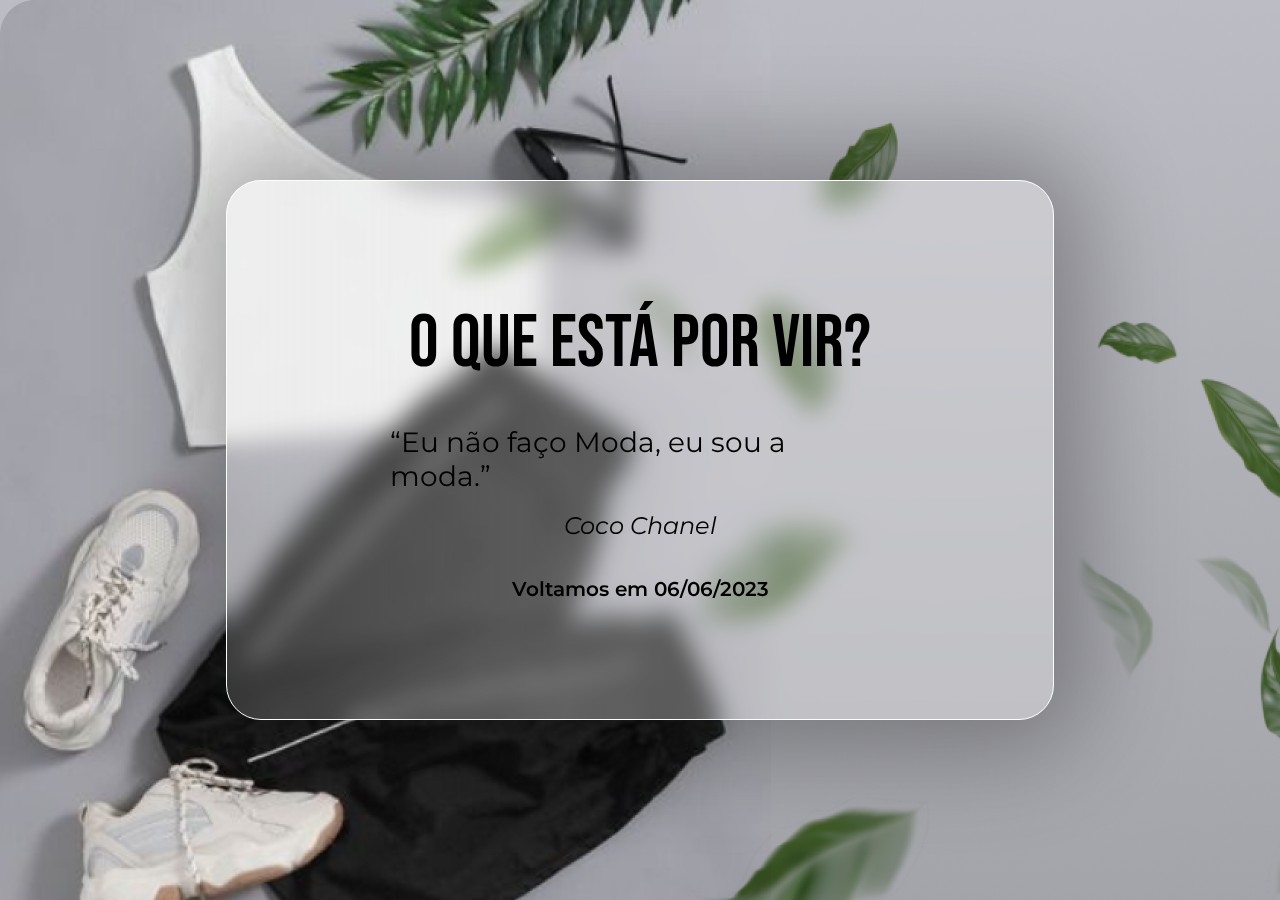
<file: index.html>
<!DOCTYPE html>
<html lang="pt-br">

<head>
    <meta charset="UTF-8">
    <meta http-equiv="X-UA-Compatible" content="IE=edge">
    <meta name="viewport" content="width=device-width, initial-scale=1.0">
    <title>Document</title>
    <!-- imagem -->
    <link rel="icon" href="./img/&.png">
    <meta name="description" content="Site de lançamento estrategico da marca G&TO">
    <!-- link da font bebas Neue para html -->
    <link rel="preconnect" href="https://fonts.googleapis.com">
    <link rel="preconnect" href="https://fonts.gstatic.com" crossorigin>
    <link href="https://fonts.googleapis.com/css2?family=Bebas+Neue&display=swap" rel="stylesheet">
    <!-- link da pagina de comando do css -->
    <link rel="stylesheet" href="./style.css">
</head>

<body>
    <header></header>
    <main>
        <section>
            <div class="centro">
                <p class="titulo">O que está por vir?</p>
                <q class="frase">Eu não faço Moda, eu sou a moda.</q>
                <cite>Coco Chanel</cite>
                <p class="voltamos">Voltamos em
                    <time datetime="2023-06-06">06/06/2023</time>
                </p>
            </div>
        </section>
    </main>
    <footer></footer>
</body>

</html>
</file>
<file: style.css>
/* link da montserrat por css */
@import url('https://fonts.googleapis.com/css2?family=Montserrat&display=swap');

* {
    margin: 0;
    padding: 0;
    box-sizing: border-box;
    font-size: 100%;
}

/* imagem no fundo/background */
main {
    background-image: url("./img/Img_fundo.png");
    height: 100vh;
    display: flex;
    align-items: center;
    justify-content: space-between;
    flex-direction: column;
    padding: 20vh;

}

section {
    /* area do quadrado */
    height: 550px;
    max-width: 1200px;
    width: 90%;
    /* quadrado transparente esfumaçado */
    background: linear-gradient(270deg, rgba(248, 248, 248, 0.3) 58.85%, rgba(255, 255, 255, 0.15) 100%);
    border: 1px solid #FBFEFB;
    box-shadow: 0px 0px 100px 30px rgba(0, 0, 0, 0.3);
    backdrop-filter: blur(12.5px);
    /* arrendondar a borda */
    border-radius: 35px;
    display: flex;
    justify-content: center;
}

.centro {
    width: 500px;
    /* para vizualizaçao do bloco */
    /* background-color: aliceblue; */
    display: flex;
    flex-direction: column;
    align-items: center;
    justify-content: space-evenly;
    padding: 100px 0;
}

.titulo {
    /* aplicação de fonte */
    font-family: 'Bebas Neue', cursive;
    font-size: 74px;
}

.frase {
    font-size: 28px;
    /* font-weight: 500; */
    padding-top: 20px;
    /* aplicação de fonte */
    font-family: 'Montserrat', sans-serif;
}

/* config de texto */
cite {
    /* aplicação de fonte */
    font-family: 'Montserrat', sans-serif;
    font-size: 24px;
}

/* texto */
.voltamos {
    padding-top: 20px;
    font-size: 20px;
    font-weight: 600;
    /* aplicação de fonte */
    font-family: 'Montserrat', sans-serif;
}

/* Responsividade */
@media screen and (max-width: 600px) {
    .titulo {
        font-size: 45px;
    }

    .frase {
        font-size: 16px;
    }

    cite {
        font-size: 15px;
    }

    .voltamos {
        font-size: 20px;
    }
}

@media screen and (max-width: 420px) {
    .titulo {
        font-size: 45px;
    }

    .frase {
        font-size: 28px;
        text-align: center;
        padding-bottom: 5px;
    }

    cite {
        font-size: 18px;
    }

    .voltamos {
        text-align: center;
    }

    section {
        width: 300px;
    }
}
</file>
